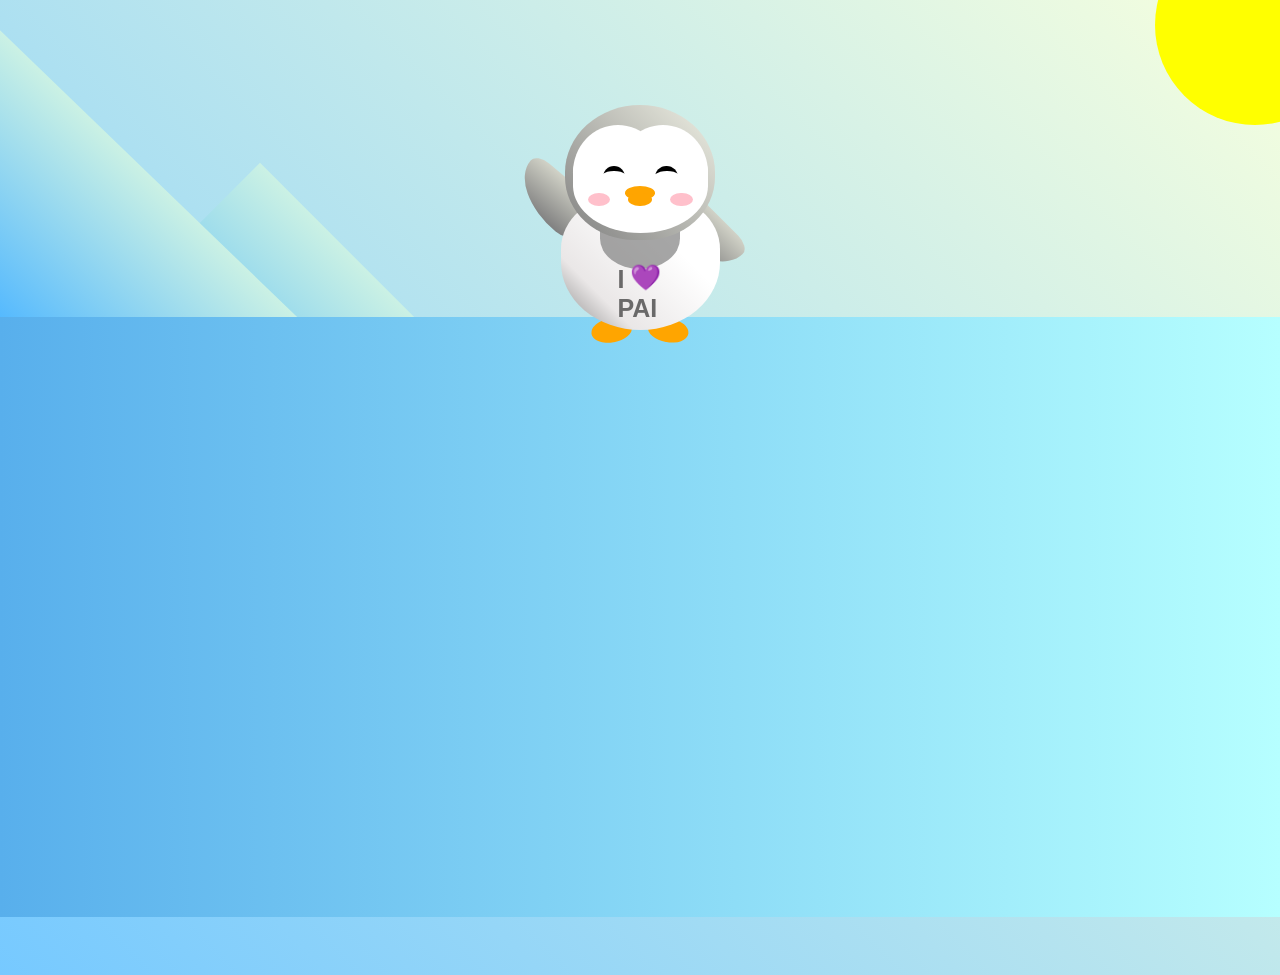
<file: about.html>
<!DOCTYPE html>
<html lang="en">
  <head>
    <meta charset="UTF-8" />
    <link rel="stylesheet" href="./stylesabout.css" />
    <title>Proyecto personal Pingüino</title>
    <meta name="viewport" content="width=device-width, initial-scale=1.0" />
  </head>

  <body>
    <div class="left-mountain"></div>
    <div class="back-mountain"></div>
    <div class="sun"></div>
    <div class="penguin">
      <div class="penguin-head">
        <div class="face left"></div>
        <div class="face right"></div>
        <div class="chin"></div>
        <div class="eye left">
          <div class="eye-lid"></div>
        </div>
        <div class="eye right">
          <div class="eye-lid"></div>
        </div>
        <div class="blush left"></div>
        <div class="blush right"></div>
        <div class="beak top"></div>
        <div class="beak bottom"></div>
      </div>
      <div class="shirt">
        <div>💜</div>
        <p>I PAI</p>
      </div> 
      <div class="penguin-body">
        <div class="arm left"></div>
        <div class="arm right"></div>
        <div class="foot left"></div>
        <div class="foot right"></div>
      </div>
    </div>

    <div class="ground"></div>
  </body>
</html>
</file>
<file: stylesabout.css>
:root {
    --penguin-face: white;
    --penguin-picorna: orange;
    --penguin-skin: gray;
  }
  
  body {
    background: linear-gradient(45deg, rgb(118, 201, 255), rgb(247, 255, 222));
    margin: 0;
    padding: 0;
    width: 100%;
    height: 100vh;
    overflow: hidden;
  }
  
  .left-mountain {
    width: 300px;
    height: 300px;
    background: linear-gradient(rgb(203, 241, 228), rgb(80, 183, 255));
    position: absolute;
    transform: skew(0deg, 44deg);
    z-index: 2;
    margin-top: 100px;
  }
  
  .back-mountain {
    width: 300px;
    height: 300px;
    background: linear-gradient(rgb(203, 241, 228), rgb(47, 170, 255));
    position: absolute;
    z-index: 1;
    transform: rotate(45deg);
    left: 110px;
    top: 225px;
  }
  
  .sun {
    width: 200px;
    height: 200px;
    background-color: yellow;
    position: absolute;
    border-radius: 50%;
    top: -75px;
    right: -75px;
  }
  
  .penguin {
    width: 300px;
    height: 300px;
    margin: auto;
    margin-top: 75px;
    z-index: 4;
    position: relative;
    transition: transform 1s ease-in-out 0ms;
  }
  
  .penguin * {
    position: absolute;
  }
  
  .penguin:active {
    transform: scale(1.5);
    cursor: not-allowed;
  }
  
  .penguin-head {
    width: 50%;
    height: 45%;
    background: linear-gradient(
      45deg,
      var(--penguin-skin),
      rgb(239, 240, 228)
    );
    border-radius: 70% 70% 65% 65%;
    top: 10%;
    left: 25%;
    z-index: 1;
  }
  
  .face {
    width: 60%;
    height: 70%;
    background-color: var(--penguin-face);
    border-radius: 70% 70% 60% 60%;
    top: 15%;
  }
  
  .face.left {
    left: 5%;
  }
  
  .face.right {
    right: 5%;
  }
  
  .chin {
    width: 90%;
    height: 70%;
    background-color: var(--penguin-face);
    top: 25%;
    left: 5%;
    border-radius: 70% 70% 100% 100%;
  }
  
  .eye {
    width: 15%;
    height: 17%;
    background-color: black;
    top: 45%;
    border-radius: 50%;
  }
  
  .eye.left {
    left: 25%;
  }
  
  .eye.right {
    right: 25%;
  }
  
  .eye-lid {
    width: 150%;
    height: 100%;
    background-color: var(--penguin-face);
    top: 25%;
    left: -23%;
    border-radius: 50%;
  }
  
  .blush {
    width: 15%;
    height: 10%;
    background-color: pink;
    top: 65%;
    border-radius: 50%;
  }
  
  .blush.left {
    left: 15%;
  }
  
  .blush.right {
    right: 15%;
  }
  
  .beak {
    height: 10%;
    background-color: var(--penguin-picorna);
    border-radius: 50%;
  }
  
  .beak.top {
    width: 20%;
    top: 60%;
    left: 40%;
  }
  
  .beak.bottom {
    width: 16%;
    top: 65%;
    left: 42%;
  }
  
  .shirt {
    font: bold 25px Helvetica, sans-serif;
    top: 165px;
    left: 127.5px;
    z-index: 1;
    color: #6a6969;
  }
  
  .shirt div {
    font-weight:  initial;
    top: 22.5px;
    left: 12px;
  }
  
  .penguin-body {
    width: 53%;
    height: 45%;
    background: linear-gradient(
      45deg,
      rgb(134, 133, 133) 0%,
      rgb(234, 231, 231) 25%,
      white 67%
    );
    border-radius: 80% 80% 100% 100%;
    top: 40%;
    left: 23.5%;
  }
  
  .penguin-body::before {
    content: "";
    position: absolute;
    width: 50%;
    height: 45%;
    background-color: var(--penguin-skin);
    top: 10%;
    left: 25%;
    border-radius: 0% 0% 100% 100%;
    opacity: 70%;
  }
  
  .arm {
    width: 30%;
    height: 60%;
    background: linear-gradient(
      90deg,
      var(--penguin-skin),
      rgb(209, 210, 199)
    );
    border-radius: 30% 30% 30% 120%;
    z-index: -1;
  }
  
  .arm.left {
    top: 35%;
    left: 5%;
    transform-origin: top left; 
    transform: rotate(130deg) scaleX(-1);
    animation: 3s linear infinite wave;
  }
  
  .arm.right {
    top: 0%;
    right: -5%;
    transform: rotate(-45deg);
  }
  
  @keyframes wave {
    10% {
      transform: rotate(110deg) scaleX(-1);
    }
    20% {
      transform: rotate(130deg) scaleX(-1);
    }
    30% {
      transform: rotate(110deg) scaleX(-1);
    }
    40% {
      transform: rotate(130deg) scaleX(-1);
    }
  }
  
  .foot {
    width:  15%;
    height: 30%;
    background-color: var(--penguin-picorna);
    top: 85%;
    border-radius: 50%;
    z-index: -1;
  }
  
  .foot.left {
    left: 25%;
    transform: rotate(80deg);
  }
  
  .foot.right {
    right: 25%;
    transform: rotate(-80deg);
  }
  .ground {
    width: 100vw;
    height: calc(100vh - 300px);
    background: linear-gradient(90deg, rgb(88, 175, 236), rgb(182, 255, 255));
    z-index: 3;
    position: absolute;
    margin-top: -58px;
  }
</file>
